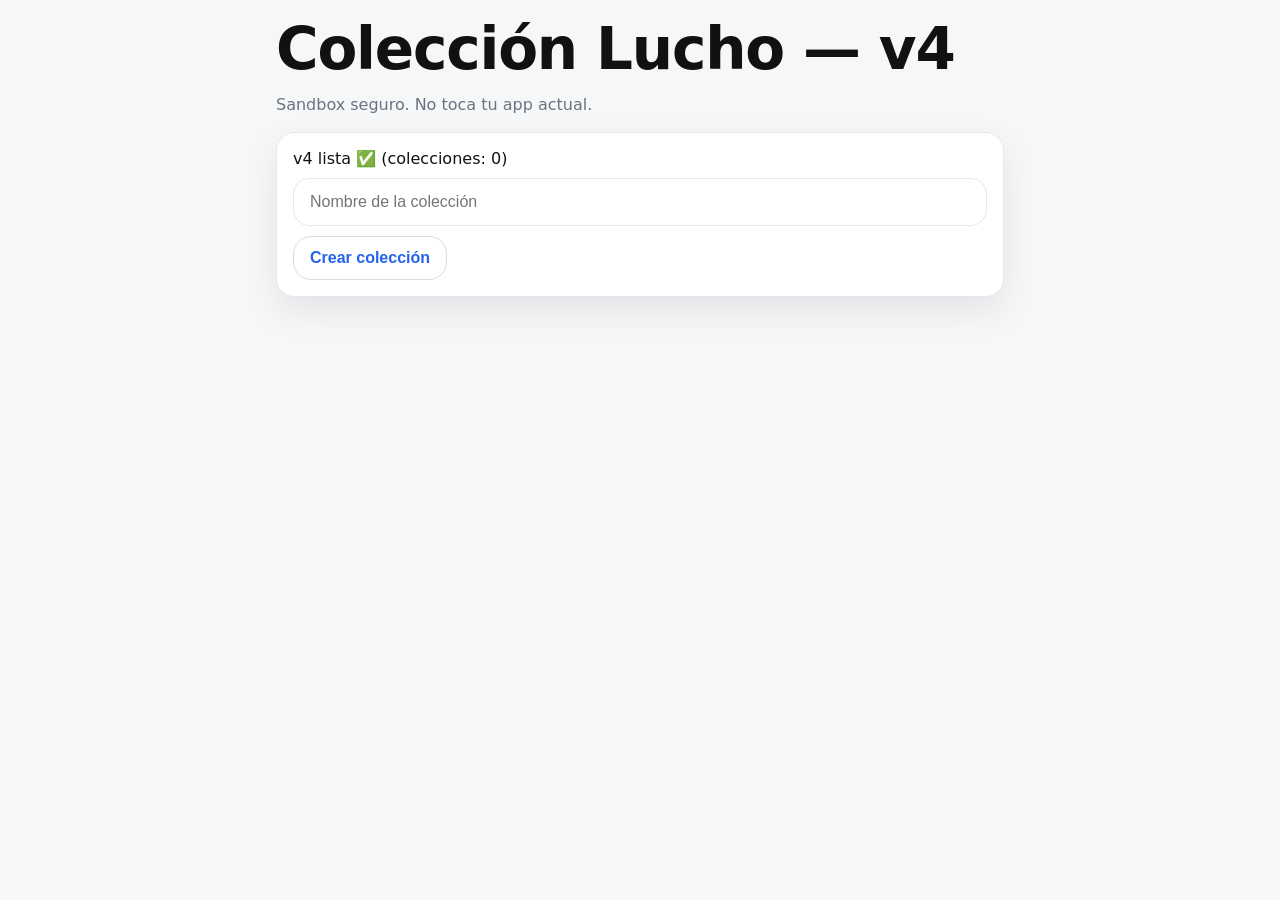
<file: v4/index.html>
<!doctype html>
<html lang="es">
<head>
  <meta charset="utf-8" />
  <meta name="viewport" content="width=device-width, initial-scale=1, viewport-fit=cover" />
  <title>Colección Lucho — v4</title>
  <style>
    :root{
      --bg:#f6f7f9;
      --card:#ffffff;
      --text:#111;
      --muted:#6b7280;
      --line:#e6e8ee;
      --shadow:0 14px 35px rgba(0,0,0,.08);
      --have:#bfe6b8;
      --rep:#e54848;
      --radius:18px;
      --accent:#2563eb;
    }

    *{box-sizing:border-box}
    body{
      margin:0;
      font-family:system-ui,-apple-system,BlinkMacSystemFont,"Segoe UI",sans-serif;
      background:var(--bg);
      color:var(--text);
    }
    .wrap{
      max-width:760px;
      margin:0 auto;
      padding:20px 16px 40px;
    }
    h1{
      margin:0 0 8px;
      font-size:clamp(34px,7vw,58px);
      line-height:1.02;
      letter-spacing:-.02em;
    }
    h2{
      margin:0 0 8px;
      font-size:clamp(24px,5vw,38px);
      letter-spacing:-.02em;
    }
    .muted{color:var(--muted)}
    .card{
      background:var(--card);
      border:1px solid var(--line);
      border-radius:var(--radius);
      box-shadow:var(--shadow);
      padding:16px;
      margin-top:18px;
    }
    .input{
      width:100%;
      border:1px solid var(--line);
      border-radius:16px;
      padding:14px 16px;
      font-size:16px;
      background:#fff;
      color:var(--text);
      margin-top:10px;
    }
    .btn{
      appearance:none;
      border:1px solid #d7dbe2;
      background:#fff;
      color:var(--accent);
      border-radius:18px;
      padding:12px 16px;
      font-size:16px;
      font-weight:700;
      cursor:pointer;
      margin-top:10px;
    }
    .row{
      display:flex;
      gap:10px;
      flex-wrap:wrap;
      margin:10px 0 12px;
    }
    .stack > * + *{margin-top:12px}
    .collection-card{
      cursor:pointer;
      font-weight:700;
    }
    .items-grid{
      display:grid;
      grid-template-columns:repeat(4,minmax(0,1fr));
      gap:10px;
      margin-top:10px;
    }
    .item{
      position:relative;
      background:#efefef;
      border-radius:18px;
      min-height:82px;
      display:flex;
      align-items:center;
      justify-content:center;
      padding:14px;
      font-size:18px;
      font-weight:800;
      text-align:center;
      user-select:none;
      -webkit-user-select:none;
    }
    .item.have{
      background:var(--have);
    }
    .rep-badge{
      position:absolute;
      top:-7px;
      right:-7px;
      min-width:24px;
      height:24px;
      padding:0 7px;
      display:inline-flex;
      align-items:center;
      justify-content:center;
      background:var(--rep);
      color:#fff;
      border-radius:999px;
      font-size:14px;
      font-weight:800;
      box-shadow:0 2px 8px rgba(0,0,0,.18);
    }
    @media (max-width:560px){
      .btn{width:100%}
      .item{min-height:74px}
    }
  </style>
</head>
<body>
  <main class="wrap">
    <h1>Colección Lucho — v4</h1>
    <p class="muted">Sandbox seguro. No toca tu app actual.</p>

    <section class="card">
      <div id="status">v4 lista ✅</div>

      <input
        id="newCollectionName"
        class="input"
        placeholder="Nombre de la colección"
      />

      <button id="createCollectionBtn" class="btn" type="button">
        Crear colección
      </button>

      <div id="collectionsList" class="stack"></div>
      <div id="collectionView" style="display:none"></div>
    </section>
  </main>

  <script>
    const LS_KEY = "coleccion_luciano_v4";
    const state = {
      data: { collections: [] },
      currentId: null
    };

    const $ = (id) => document.getElementById(id);

    function uid() {
      return crypto.randomUUID();
    }

    function load() {
      try {
        const raw = localStorage.getItem(LS_KEY);
        state.data = raw ? JSON.parse(raw) : { collections: [] };
        if (!state.data || !Array.isArray(state.data.collections)) {
          state.data = { collections: [] };
        }
      } catch {
        state.data = { collections: [] };
      }
    }

    function save() {
      localStorage.setItem(LS_KEY, JSON.stringify(state.data));
    }

    function getCurrent() {
      if (!state.currentId) return null;
      return state.data.collections.find(c => c.id === state.currentId) || null;
    }

    function buildDefaultCollection(name) {
      const sectionId = uid();
      const items = [];

      for (let i = 1; i <= 24; i++) {
        items.push({
          id: uid(),
          sectionId,
          label: `A${i}`,
          have: false,
          rep: 0
        });
      }

      return {
        id: uid(),
        name,
        sections: [
          { id: sectionId, name: "Sección A" }
        ],
        items,
        createdAt: Date.now()
      };
    }

    function renderCollections() {
      const list = $("collectionsList");
      if (!list) return;

      list.innerHTML = "";

      for (const col of state.data.collections) {
        const div = document.createElement("div");
        div.className = "card collection-card";
        div.textContent = col.name;
        div.addEventListener("click", () => openCollection(col.id));
        list.appendChild(div);
      }

      const status = $("status");
      if (status) {
        status.textContent = `v4 lista ✅ (colecciones: ${state.data.collections.length})`;
      }
    }

    function createCollection() {
      const input = $("newCollectionName");
      if (!input) {
        alert("No encuentro el campo de nombre.");
        return;
      }

      const name = (input.value || "").trim();

      if (!name) {
        alert("Poné un nombre para la colección.");
        return;
      }

      const col = buildDefaultCollection(name);
      state.data.collections.push(col);
      save();
      renderCollections();
      input.value = "";
    }

    function openCollection(id) {
      const col = state.data.collections.find(c => c.id === id);
      if (!col) return;

      state.currentId = id;
      $("collectionsList").style.display = "none";
      $("collectionView").style.display = "block";
      renderCollectionView();
    }

    function closeCollection() {
      $("collectionView").style.display = "none";
      $("collectionsList").style.display = "block";
      state.currentId = null;
    }

    function buildMissingTextBySection(col) {
      const lines = [];
      lines.push(`*${col.name}*`);
      lines.push("");
      lines.push(`*Me faltan*`);
      lines.push("");

      for (const sec of (col.sections || [])) {
        const missing = (col.items || [])
          .filter(it => it.sectionId === sec.id && !it.have)
          .map(it => it.label);

        if (missing.length) {
          lines.push(`${sec.name}: ${missing.join(", ")}`);
        }
      }

      return lines.join("\\n");
    }

    function buildRepeatedTextBySection(col) {
      const lines = [];
      lines.push(`*${col.name}*`);
      lines.push("");
      lines.push(`*Repetidas*`);
      lines.push("");

      for (const sec of (col.sections || [])) {
        const repeated = (col.items || [])
          .filter(it => it.sectionId === sec.id && (it.rep || 0) > 0)
          .map(it => `${it.label} (${it.rep})`);

        if (repeated.length) {
          lines.push(`${sec.name}: ${repeated.join(", ")}`);
        }
      }

      return lines.join("\\n");
    }

    async function copyText(text) {
      try {
        if (navigator.clipboard && window.isSecureContext) {
          await navigator.clipboard.writeText(text);
          alert("Lista copiada 📋");
          return;
        }
      } catch {}

      try {
        const ta = document.createElement("textarea");
        ta.value = text;
        ta.setAttribute("readonly", "");
        ta.style.position = "fixed";
        ta.style.left = "-9999px";
        document.body.appendChild(ta);
        ta.select();
        const ok = document.execCommand("copy");
        document.body.removeChild(ta);
        if (ok) {
          alert("Lista copiada 📋");
          return;
        }
      } catch {}

      prompt("Copiá el texto:", text);
    }

    function renderCollectionView() {
      const col = getCurrent();
      const view = $("collectionView");
      if (!view || !col) return;

      view.innerHTML = `
        <div class="card">
          <button id="backBtn" class="btn" type="button">← Volver</button>
          <h2>${col.name}</h2>

          <p class="muted">Colección abierta</p>
          <p class="muted" id="repsText"></p>

          <div class="row">
            <button id="copyMissing" class="btn" type="button">Copiar faltantes</button>
            <button id="copyRepeated" class="btn" type="button">Copiar repetidas</button>
          </div>

          <div id="grid" class="items-grid"></div>
          <p class="muted" id="progressText"></p>
        </div>
      `;

      $("backBtn").onclick = closeCollection;
      $("copyMissing").onclick = () => copyText(buildMissingTextBySection(col));
      $("copyRepeated").onclick = () => copyText(buildRepeatedTextBySection(col));

      renderGrid();
    }

    function renderGrid() {
      const col = getCurrent();
      const grid = $("grid");
      if (!col || !grid) return;

      grid.innerHTML = "";

      for (const it of col.items) {
        const cell = document.createElement("div");
        cell.className = "item" + (it.have ? " have" : "");
        cell.textContent = it.label;

        if ((it.rep || 0) > 0) {
          const badge = document.createElement("div");
          badge.className = "rep-badge";
          badge.textContent = String(it.rep);
          cell.appendChild(badge);
        }

        cell.onclick = () => {
          if (!it.have) {
            it.have = true;
            it.rep = 0;
          } else {
            it.rep += 1;
          }

          save();
          renderGrid();
        };

        grid.appendChild(cell);
      }

      const owned = col.items.filter(i => i.have).length;
      const total = col.items.length;
      const reps = col.items.reduce((sum, i) => sum + (i.rep || 0), 0);
      const percent = total ? Math.round((owned / total) * 100) : 0;

      $("progressText").textContent = `Progreso: ${owned}/${total} (${percent}%) • Faltan: ${total - owned}`;
      $("repsText").textContent = `Repetidas: ${reps}`;
    }

    function init() {
      load();
      renderCollections();

      const btn = $("createCollectionBtn");
      if (btn) {
        btn.onclick = createCollection;
      }
    }

    document.addEventListener("DOMContentLoaded", init);
  </script>
</body>
</html>
</file>
